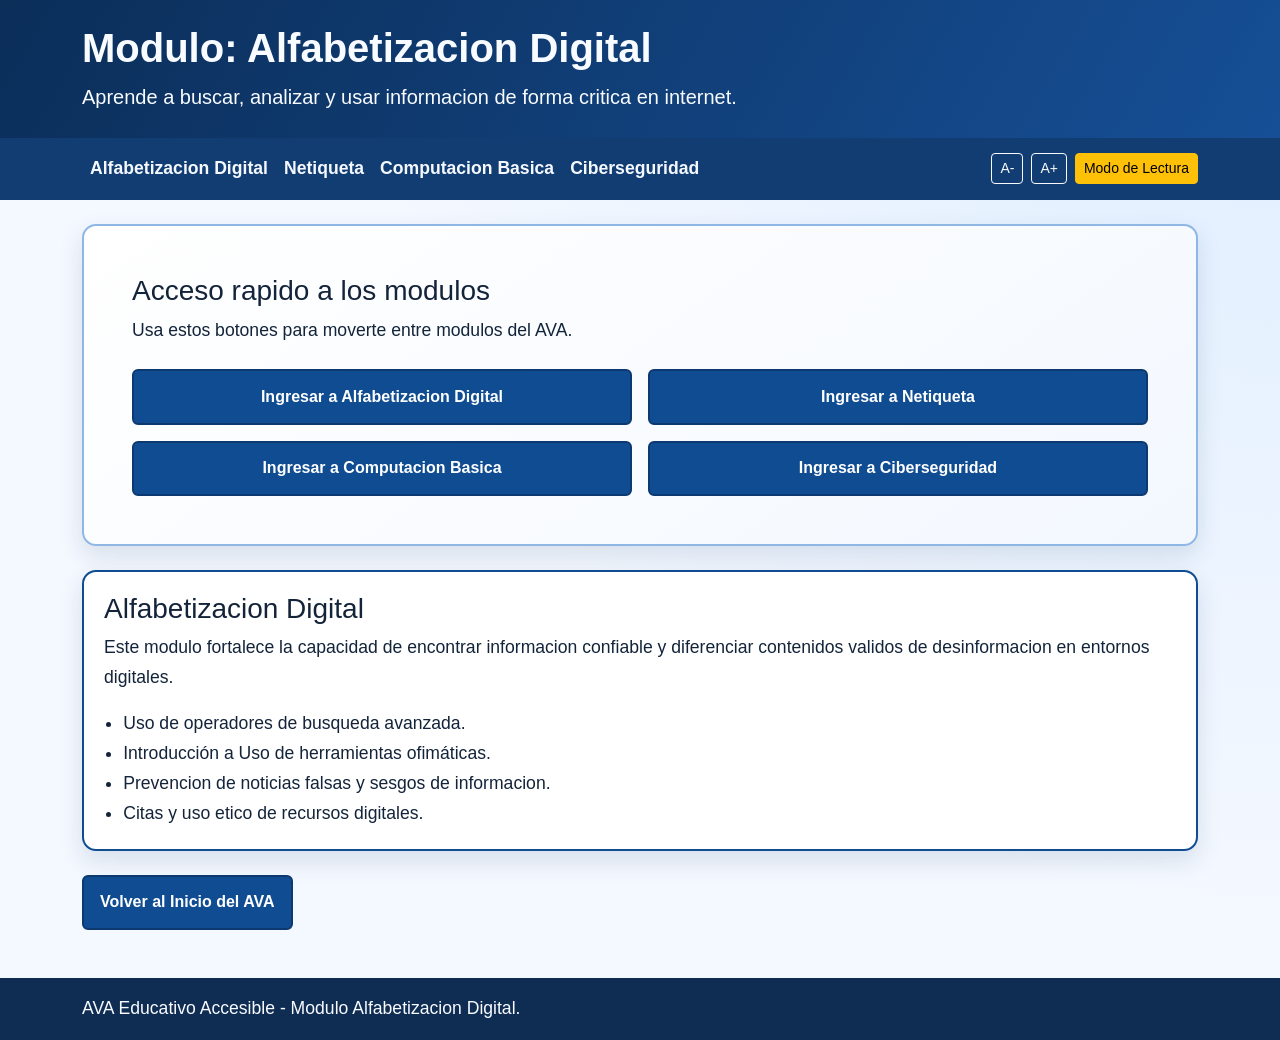
<file: alfabetizacion-digital/index.html>
<!DOCTYPE html>
<!--
  Modulo AVA: Alfabetizacion Digital
  Archivo: alfabetizacion-digital/index.html
  Objetivo:
  - Ofrecer una pagina dedicada al modulo con navegacion accesible.
  - Reutilizar los mismos botones de la web principal para coherencia de uso.
-->
<html lang="es">

<head>
    <meta charset="UTF-8" />
    <meta name="viewport" content="width=device-width, initial-scale=1.0" />
    <meta name="description" content="Modulo de Alfabetizacion Digital del AVA." />
    <title>AVA - Alfabetizacion Digital</title>

    <!-- Bootstrap para diseno responsivo -->
    <link href="https://cdn.jsdelivr.net/npm/bootstrap@5.3.3/dist/css/bootstrap.min.css" rel="stylesheet"
        integrity="sha384-QWTKZyjpPEjISv5WaRU9OFeRpok6YctnYmDr5pNlyT2bRjXh0JMhjY6hW+ALEwIH" crossorigin="anonymous" />

    <!-- PyScript para ejecutar script.py en navegador -->
    <link rel="stylesheet" href="https://pyscript.net/releases/2024.1.1/core.css" />
    <script type="module" src="https://pyscript.net/releases/2024.1.1/core.js"></script>

    <!-- Estilos globales compartidos del AVA -->
    <link rel="stylesheet" href="../style.css" />
</head>

<body>
    <!-- Acceso rapido por teclado al contenido principal -->
    <a class="skip-link" href="#contenido-principal">Saltar al contenido principal</a>

    <header class="site-header" role="banner" aria-label="Encabezado del modulo Alfabetizacion Digital">
        <div class="container py-4">
            <h1 class="display-6 fw-bold mb-2">Modulo: Alfabetizacion Digital</h1>
            <p class="lead mb-0">Aprende a buscar, analizar y usar informacion de forma critica en internet.</p>
        </div>
    </header>

    <!-- Misma navegacion de la website para consistencia -->
    <nav class="navbar navbar-expand-lg site-nav" role="navigation" aria-label="Navegacion principal de modulos">
        <div class="container">
            <button class="navbar-toggler" type="button" data-bs-toggle="collapse" data-bs-target="#menuAVA"
                aria-controls="menuAVA" aria-expanded="false" aria-label="Abrir o cerrar menu de navegacion">
                <span class="navbar-toggler-icon"></span>
            </button>

            <div class="collapse navbar-collapse" id="menuAVA">
                <ul class="navbar-nav me-auto mb-2 mb-lg-0" role="menubar" aria-label="Lista de modulos">
                    <li class="nav-item" role="none">
                        <a class="nav-link" role="menuitem" tabindex="0"
                            href="../alfabetizacion-digital/index.html">Alfabetizacion Digital</a>
                    </li>
                    <li class="nav-item" role="none">
                        <a class="nav-link" role="menuitem" tabindex="0" href="../netiqueta/index.html">Netiqueta</a>
                    </li>
                    <li class="nav-item" role="none">
                        <a class="nav-link" role="menuitem" tabindex="0"
                            href="../computacion-basica/index.html">Computacion Basica</a>
                    </li>
                    <li class="nav-item" role="none">
                        <a class="nav-link" role="menuitem" tabindex="0"
                            href="../ciberseguridad/index.html">Ciberseguridad</a>
                    </li>
                </ul>

                <!-- Mismos botones de accesibilidad del sitio principal -->
                <div class="d-flex gap-2 align-items-center" aria-label="Controles de accesibilidad">
                    <button id="btn-disminuir" class="btn btn-outline-light btn-sm" type="button" tabindex="0"
                        aria-label="Disminuir tamano de fuente">A-</button>
                    <button id="btn-aumentar" class="btn btn-outline-light btn-sm" type="button" tabindex="0"
                        aria-label="Aumentar tamano de fuente">A+</button>
                    <button id="btn-lectura" class="btn btn-warning btn-sm" type="button" tabindex="0"
                        aria-label="Activar o desactivar modo de lectura de alto contraste" aria-pressed="false">Modo de
                        Lectura</button>
                    <span id="estado-accesibilidad" class="visually-hidden" aria-live="polite"></span>
                </div>
            </div>
        </div>
    </nav>

    <main id="contenido-principal" class="container my-4" role="main" tabindex="-1">
        <!-- Panel de botones de acceso a modulos con el mismo estilo visual -->
        <section class="mb-4" aria-labelledby="titulo-menu-modulos" role="region">
            <div class="welcome-menu p-4 p-md-5">
                <h2 id="titulo-menu-modulos" class="h3 mb-2">Acceso rapido a los modulos</h2>
                <p class="mb-4">Usa estos botones para moverte entre modulos del AVA.</p>

                <div class="row g-3" role="list" aria-label="Botones de acceso a modulos del AVA">
                    <div class="col-12 col-md-6" role="listitem">
                        <a class="btn module-access-btn w-100" href="../alfabetizacion-digital/index.html"
                            aria-label="Abrir modulo Alfabetizacion Digital">Ingresar a Alfabetizacion Digital</a>
                    </div>
                    <div class="col-12 col-md-6" role="listitem">
                        <a class="btn module-access-btn w-100" href="../netiqueta/index.html"
                            aria-label="Abrir modulo Netiqueta">Ingresar a Netiqueta</a>
                    </div>
                    <div class="col-12 col-md-6" role="listitem">
                        <a class="btn module-access-btn w-100" href="../computacion-basica/index.html"
                            aria-label="Abrir modulo Computacion Basica">Ingresar a Computacion Basica</a>
                    </div>
                    <div class="col-12 col-md-6" role="listitem">
                        <a class="btn module-access-btn w-100" href="../ciberseguridad/index.html"
                            aria-label="Abrir modulo Ciberseguridad">Ingresar a Ciberseguridad</a>
                    </div>
                </div>
            </div>
        </section>

        <!-- Contenido central del modulo -->
        <section aria-labelledby="titulo-alfabetizacion" tabindex="0">
            <article class="module-card" role="article" aria-label="Contenido del modulo Alfabetizacion Digital">
                <h2 id="titulo-alfabetizacion" class="h3">Alfabetizacion Digital</h2>
                <p>
                    Este modulo fortalece la capacidad de encontrar informacion confiable y diferenciar
                    contenidos validos de desinformacion en entornos digitales.
                </p>
                <ul>
                    <li>Uso de operadores de busqueda avanzada.</li>
                    <li>Introducción a Uso de herramientas ofimáticas.</li>
                    <li>Prevencion de noticias falsas y sesgos de informacion.</li>
                    <li>Citas y uso etico de recursos digitales.</li>
                </ul>
            </article>
        </section>

        <div class="mt-4">
            <a class="btn module-access-btn" href="../AULA EDUCATIVA INTELIGENTE.html"
                aria-label="Volver al inicio del AVA">Volver al Inicio del AVA</a>
        </div>
    </main>

    <footer class="site-footer mt-5" role="contentinfo" aria-label="Pie de pagina del AVA">
        <div class="container py-3">
            <p class="mb-0">AVA Educativo Accesible - Modulo Alfabetizacion Digital.</p>
        </div>
    </footer>

    <script src="https://cdn.jsdelivr.net/npm/bootstrap@5.3.3/dist/js/bootstrap.bundle.min.js"
        integrity="sha384-YvpcrYf0tY3lHB60NNkmXc5s9fDVZLESaAA55NDzOxhy9GkcIdslK1eN7N6jIeHz"
        crossorigin="anonymous"></script>

    <!-- Reusa la misma logica Python de accesibilidad -->
    <script type="py" src="../script.py"></script>
</body>

</html>
</file>
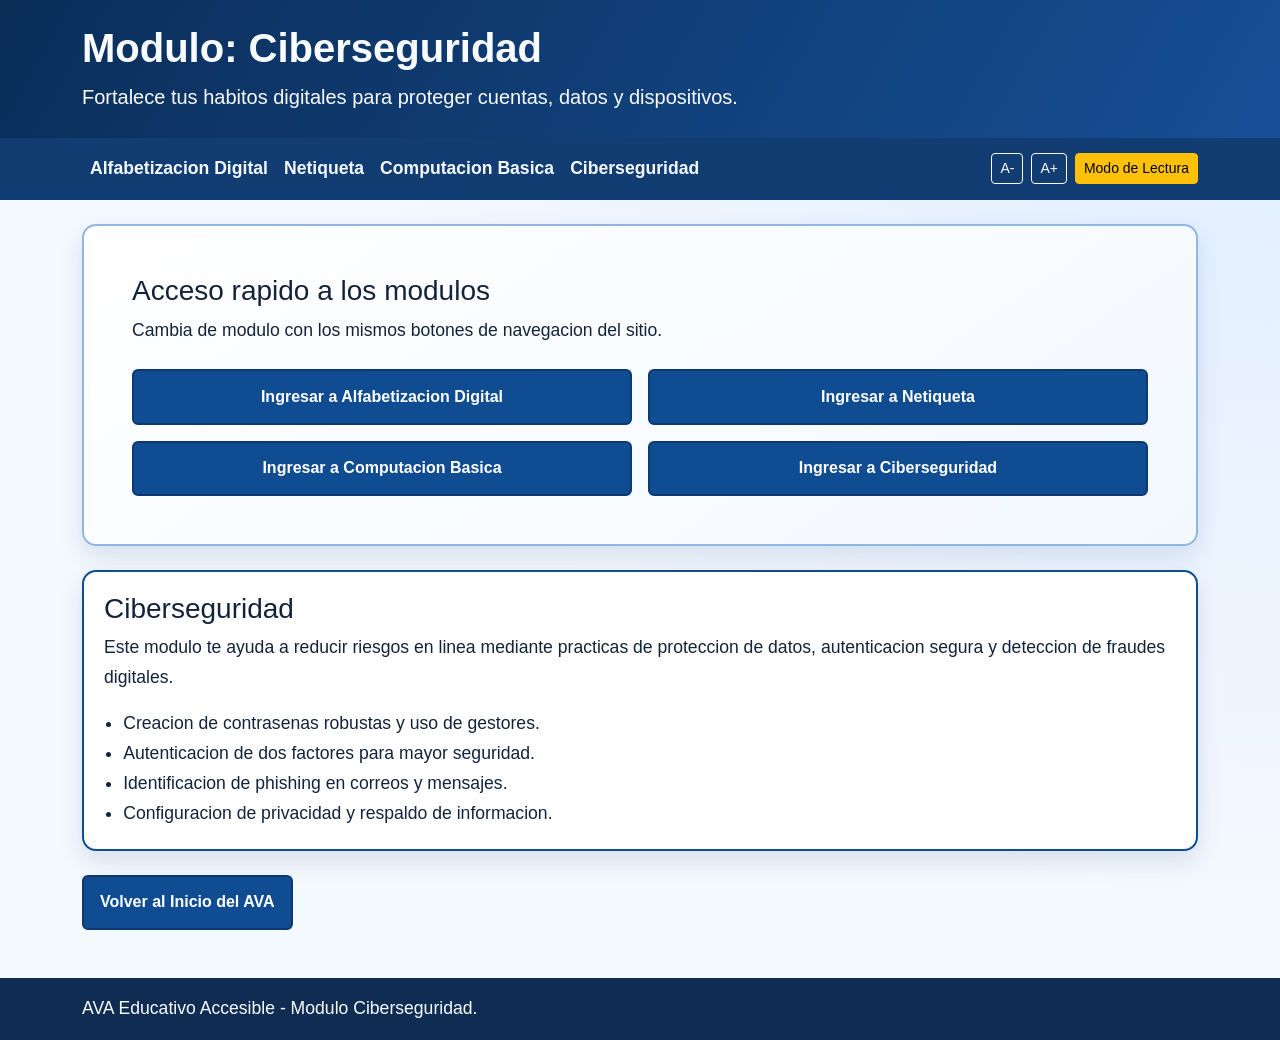
<file: ciberseguridad/index.html>
<!DOCTYPE html>
<!--
  Modulo AVA: Ciberseguridad
  Archivo: ciberseguridad/index.html
  Objetivo:
  - Brindar contenidos base para proteger datos y prevenir riesgos digitales.
  - Repetir la misma experiencia de botones y navegacion de la website.
-->
<html lang="es">

<head>
    <meta charset="UTF-8" />
    <meta name="viewport" content="width=device-width, initial-scale=1.0" />
    <meta name="description" content="Modulo de Ciberseguridad del AVA." />
    <title>AVA - Ciberseguridad</title>
    <link href="https://cdn.jsdelivr.net/npm/bootstrap@5.3.3/dist/css/bootstrap.min.css" rel="stylesheet"
        integrity="sha384-QWTKZyjpPEjISv5WaRU9OFeRpok6YctnYmDr5pNlyT2bRjXh0JMhjY6hW+ALEwIH" crossorigin="anonymous" />
    <link rel="stylesheet" href="https://pyscript.net/releases/2024.1.1/core.css" />
    <script type="module" src="https://pyscript.net/releases/2024.1.1/core.js"></script>
    <link rel="stylesheet" href="../style.css" />
</head>

<body>
    <a class="skip-link" href="#contenido-principal">Saltar al contenido principal</a>

    <header class="site-header" role="banner" aria-label="Encabezado del modulo Ciberseguridad">
        <div class="container py-4">
            <h1 class="display-6 fw-bold mb-2">Modulo: Ciberseguridad</h1>
            <p class="lead mb-0">Fortalece tus habitos digitales para proteger cuentas, datos y dispositivos.</p>
        </div>
    </header>

    <nav class="navbar navbar-expand-lg site-nav" role="navigation" aria-label="Navegacion principal de modulos">
        <div class="container">
            <button class="navbar-toggler" type="button" data-bs-toggle="collapse" data-bs-target="#menuAVA"
                aria-controls="menuAVA" aria-expanded="false" aria-label="Abrir o cerrar menu de navegacion">
                <span class="navbar-toggler-icon"></span>
            </button>

            <div class="collapse navbar-collapse" id="menuAVA">
                <ul class="navbar-nav me-auto mb-2 mb-lg-0" role="menubar" aria-label="Lista de modulos">
                    <li class="nav-item" role="none"><a class="nav-link" role="menuitem" tabindex="0"
                            href="../alfabetizacion-digital/index.html">Alfabetizacion Digital</a></li>
                    <li class="nav-item" role="none"><a class="nav-link" role="menuitem" tabindex="0"
                            href="../netiqueta/index.html">Netiqueta</a></li>
                    <li class="nav-item" role="none"><a class="nav-link" role="menuitem" tabindex="0"
                            href="../computacion-basica/index.html">Computacion Basica</a></li>
                    <li class="nav-item" role="none"><a class="nav-link" role="menuitem" tabindex="0"
                            href="../ciberseguridad/index.html">Ciberseguridad</a></li>
                </ul>

                <div class="d-flex gap-2 align-items-center" aria-label="Controles de accesibilidad">
                    <button id="btn-disminuir" class="btn btn-outline-light btn-sm" type="button" tabindex="0"
                        aria-label="Disminuir tamano de fuente">A-</button>
                    <button id="btn-aumentar" class="btn btn-outline-light btn-sm" type="button" tabindex="0"
                        aria-label="Aumentar tamano de fuente">A+</button>
                    <button id="btn-lectura" class="btn btn-warning btn-sm" type="button" tabindex="0"
                        aria-label="Activar o desactivar modo de lectura de alto contraste" aria-pressed="false">Modo de
                        Lectura</button>
                    <span id="estado-accesibilidad" class="visually-hidden" aria-live="polite"></span>
                </div>
            </div>
        </div>
    </nav>

    <main id="contenido-principal" class="container my-4" role="main" tabindex="-1">
        <section class="mb-4" aria-labelledby="titulo-menu-modulos" role="region">
            <div class="welcome-menu p-4 p-md-5">
                <h2 id="titulo-menu-modulos" class="h3 mb-2">Acceso rapido a los modulos</h2>
                <p class="mb-4">Cambia de modulo con los mismos botones de navegacion del sitio.</p>

                <div class="row g-3" role="list" aria-label="Botones de acceso a modulos del AVA">
                    <div class="col-12 col-md-6" role="listitem"><a class="btn module-access-btn w-100"
                            href="../alfabetizacion-digital/index.html"
                            aria-label="Abrir modulo Alfabetizacion Digital">Ingresar a Alfabetizacion Digital</a></div>
                    <div class="col-12 col-md-6" role="listitem"><a class="btn module-access-btn w-100"
                            href="../netiqueta/index.html" aria-label="Abrir modulo Netiqueta">Ingresar a Netiqueta</a>
                    </div>
                    <div class="col-12 col-md-6" role="listitem"><a class="btn module-access-btn w-100"
                            href="../computacion-basica/index.html"
                            aria-label="Abrir modulo Computacion Basica">Ingresar a Computacion Basica</a></div>
                    <div class="col-12 col-md-6" role="listitem"><a class="btn module-access-btn w-100"
                            href="../ciberseguridad/index.html" aria-label="Abrir modulo Ciberseguridad">Ingresar a
                            Ciberseguridad</a></div>
                </div>
            </div>
        </section>

        <section aria-labelledby="titulo-ciberseguridad" tabindex="0">
            <article class="module-card" role="article" aria-label="Contenido del modulo Ciberseguridad">
                <h2 id="titulo-ciberseguridad" class="h3">Ciberseguridad</h2>
                <p>
                    Este modulo te ayuda a reducir riesgos en linea mediante practicas de proteccion de datos,
                    autenticacion segura y deteccion de fraudes digitales.
                </p>
                <ul>
                    <li>Creacion de contrasenas robustas y uso de gestores.</li>
                    <li>Autenticacion de dos factores para mayor seguridad.</li>
                    <li>Identificacion de phishing en correos y mensajes.</li>
                    <li>Configuracion de privacidad y respaldo de informacion.</li>
                </ul>
            </article>
        </section>

        <div class="mt-4">
            <a class="btn module-access-btn" href="../AULA EDUCATIVA INTELIGENTE.html"
                aria-label="Volver al inicio del AVA">Volver al Inicio del AVA</a>
        </div>
    </main>

    <footer class="site-footer mt-5" role="contentinfo" aria-label="Pie de pagina del AVA">
        <div class="container py-3">
            <p class="mb-0">AVA Educativo Accesible - Modulo Ciberseguridad.</p>
        </div>
    </footer>

    <script src="https://cdn.jsdelivr.net/npm/bootstrap@5.3.3/dist/js/bootstrap.bundle.min.js"
        integrity="sha384-YvpcrYf0tY3lHB60NNkmXc5s9fDVZLESaAA55NDzOxhy9GkcIdslK1eN7N6jIeHz"
        crossorigin="anonymous"></script>
    <script type="py" src="../script.py"></script>
</body>

</html>
</file>
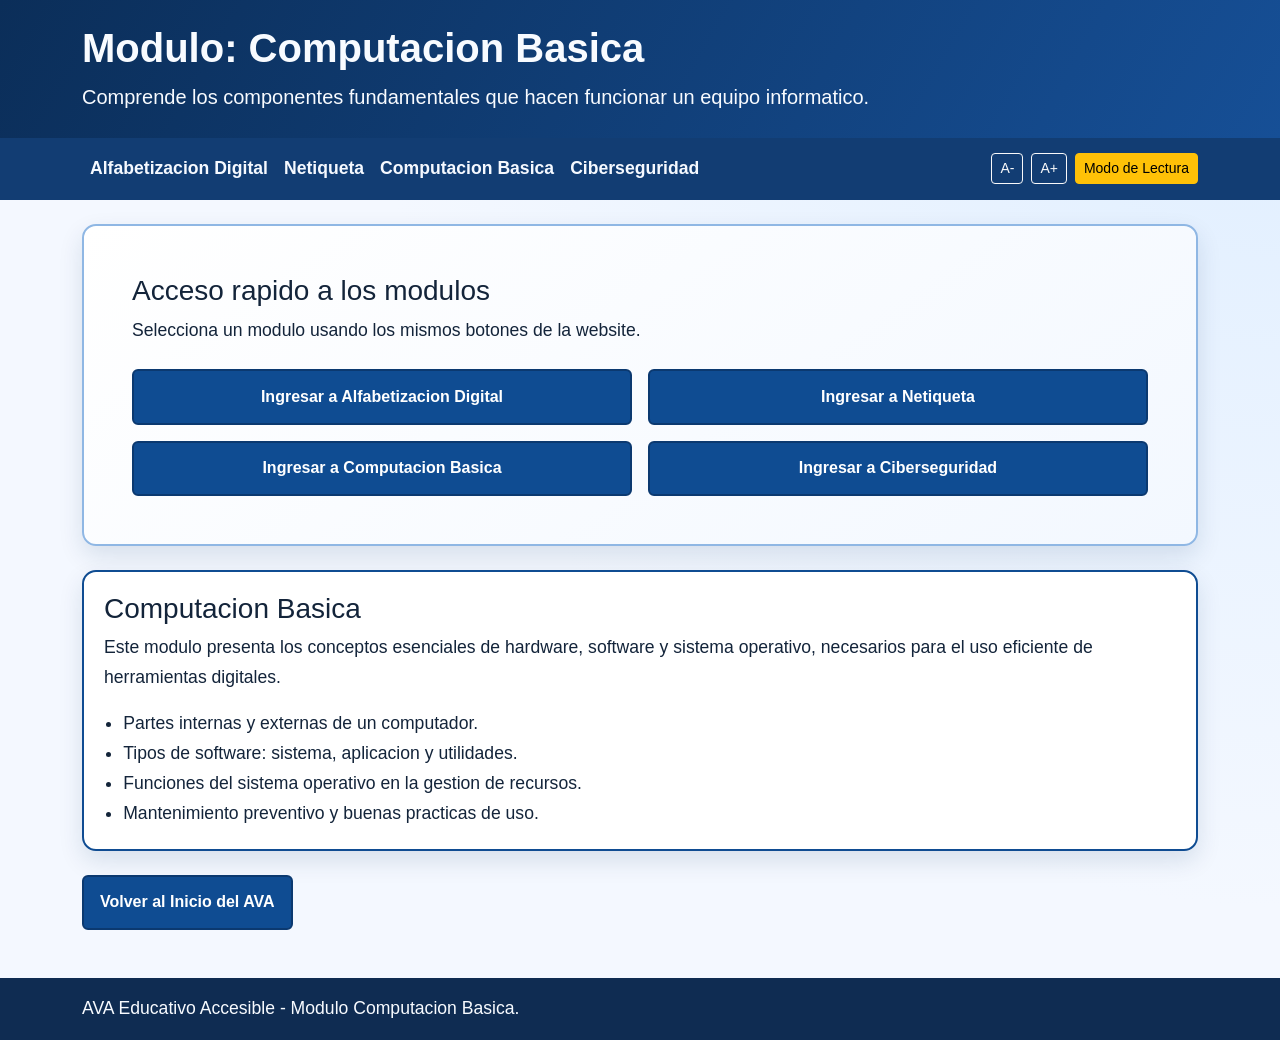
<file: computacion-basica/index.html>
<!DOCTYPE html>
<!--
  Modulo AVA: Computacion Basica
  Archivo: computacion-basica/index.html
  Objetivo:
  - Describir fundamentos de hardware, software y sistemas operativos.
  - Mantener misma navegacion y mismos botones del sitio principal.
-->
<html lang="es">

<head>
    <meta charset="UTF-8" />
    <meta name="viewport" content="width=device-width, initial-scale=1.0" />
    <meta name="description" content="Modulo de Computacion Basica del AVA." />
    <title>AVA - Computacion Basica</title>
    <link href="https://cdn.jsdelivr.net/npm/bootstrap@5.3.3/dist/css/bootstrap.min.css" rel="stylesheet"
        integrity="sha384-QWTKZyjpPEjISv5WaRU9OFeRpok6YctnYmDr5pNlyT2bRjXh0JMhjY6hW+ALEwIH" crossorigin="anonymous" />
    <link rel="stylesheet" href="https://pyscript.net/releases/2024.1.1/core.css" />
    <script type="module" src="https://pyscript.net/releases/2024.1.1/core.js"></script>
    <link rel="stylesheet" href="../style.css" />
</head>

<body>
    <a class="skip-link" href="#contenido-principal">Saltar al contenido principal</a>

    <header class="site-header" role="banner" aria-label="Encabezado del modulo Computacion Basica">
        <div class="container py-4">
            <h1 class="display-6 fw-bold mb-2">Modulo: Computacion Basica</h1>
            <p class="lead mb-0">Comprende los componentes fundamentales que hacen funcionar un equipo informatico.</p>
        </div>
    </header>

    <nav class="navbar navbar-expand-lg site-nav" role="navigation" aria-label="Navegacion principal de modulos">
        <div class="container">
            <button class="navbar-toggler" type="button" data-bs-toggle="collapse" data-bs-target="#menuAVA"
                aria-controls="menuAVA" aria-expanded="false" aria-label="Abrir o cerrar menu de navegacion">
                <span class="navbar-toggler-icon"></span>
            </button>

            <div class="collapse navbar-collapse" id="menuAVA">
                <ul class="navbar-nav me-auto mb-2 mb-lg-0" role="menubar" aria-label="Lista de modulos">
                    <li class="nav-item" role="none"><a class="nav-link" role="menuitem" tabindex="0"
                            href="../alfabetizacion-digital/index.html">Alfabetizacion Digital</a></li>
                    <li class="nav-item" role="none"><a class="nav-link" role="menuitem" tabindex="0"
                            href="../netiqueta/index.html">Netiqueta</a></li>
                    <li class="nav-item" role="none"><a class="nav-link" role="menuitem" tabindex="0"
                            href="../computacion-basica/index.html">Computacion Basica</a></li>
                    <li class="nav-item" role="none"><a class="nav-link" role="menuitem" tabindex="0"
                            href="../ciberseguridad/index.html">Ciberseguridad</a></li>
                </ul>

                <div class="d-flex gap-2 align-items-center" aria-label="Controles de accesibilidad">
                    <button id="btn-disminuir" class="btn btn-outline-light btn-sm" type="button" tabindex="0"
                        aria-label="Disminuir tamano de fuente">A-</button>
                    <button id="btn-aumentar" class="btn btn-outline-light btn-sm" type="button" tabindex="0"
                        aria-label="Aumentar tamano de fuente">A+</button>
                    <button id="btn-lectura" class="btn btn-warning btn-sm" type="button" tabindex="0"
                        aria-label="Activar o desactivar modo de lectura de alto contraste" aria-pressed="false">Modo de
                        Lectura</button>
                    <span id="estado-accesibilidad" class="visually-hidden" aria-live="polite"></span>
                </div>
            </div>
        </div>
    </nav>

    <main id="contenido-principal" class="container my-4" role="main" tabindex="-1">
        <section class="mb-4" aria-labelledby="titulo-menu-modulos" role="region">
            <div class="welcome-menu p-4 p-md-5">
                <h2 id="titulo-menu-modulos" class="h3 mb-2">Acceso rapido a los modulos</h2>
                <p class="mb-4">Selecciona un modulo usando los mismos botones de la website.</p>

                <div class="row g-3" role="list" aria-label="Botones de acceso a modulos del AVA">
                    <div class="col-12 col-md-6" role="listitem"><a class="btn module-access-btn w-100"
                            href="../alfabetizacion-digital/index.html"
                            aria-label="Abrir modulo Alfabetizacion Digital">Ingresar a Alfabetizacion Digital</a></div>
                    <div class="col-12 col-md-6" role="listitem"><a class="btn module-access-btn w-100"
                            href="../netiqueta/index.html" aria-label="Abrir modulo Netiqueta">Ingresar a Netiqueta</a>
                    </div>
                    <div class="col-12 col-md-6" role="listitem"><a class="btn module-access-btn w-100"
                            href="../computacion-basica/index.html"
                            aria-label="Abrir modulo Computacion Basica">Ingresar a Computacion Basica</a></div>
                    <div class="col-12 col-md-6" role="listitem"><a class="btn module-access-btn w-100"
                            href="../ciberseguridad/index.html" aria-label="Abrir modulo Ciberseguridad">Ingresar a
                            Ciberseguridad</a></div>
                </div>
            </div>
        </section>

        <section aria-labelledby="titulo-computacion" tabindex="0">
            <article class="module-card" role="article" aria-label="Contenido del modulo Computacion Basica">
                <h2 id="titulo-computacion" class="h3">Computacion Basica</h2>
                <p>
                    Este modulo presenta los conceptos esenciales de hardware, software y sistema operativo,
                    necesarios para el uso eficiente de herramientas digitales.
                </p>
                <ul>
                    <li>Partes internas y externas de un computador.</li>
                    <li>Tipos de software: sistema, aplicacion y utilidades.</li>
                    <li>Funciones del sistema operativo en la gestion de recursos.</li>
                    <li>Mantenimiento preventivo y buenas practicas de uso.</li>
                </ul>
            </article>
        </section>

        <div class="mt-4">
            <a class="btn module-access-btn" href="../AULA EDUCATIVA INTELIGENTE.html"
                aria-label="Volver al inicio del AVA">Volver al Inicio del AVA</a>
        </div>
    </main>

    <footer class="site-footer mt-5" role="contentinfo" aria-label="Pie de pagina del AVA">
        <div class="container py-3">
            <p class="mb-0">AVA Educativo Accesible - Modulo Computacion Basica.</p>
        </div>
    </footer>

    <script src="https://cdn.jsdelivr.net/npm/bootstrap@5.3.3/dist/js/bootstrap.bundle.min.js"
        integrity="sha384-YvpcrYf0tY3lHB60NNkmXc5s9fDVZLESaAA55NDzOxhy9GkcIdslK1eN7N6jIeHz"
        crossorigin="anonymous"></script>
    <script type="py" src="../script.py"></script>
</body>

</html>
</file>
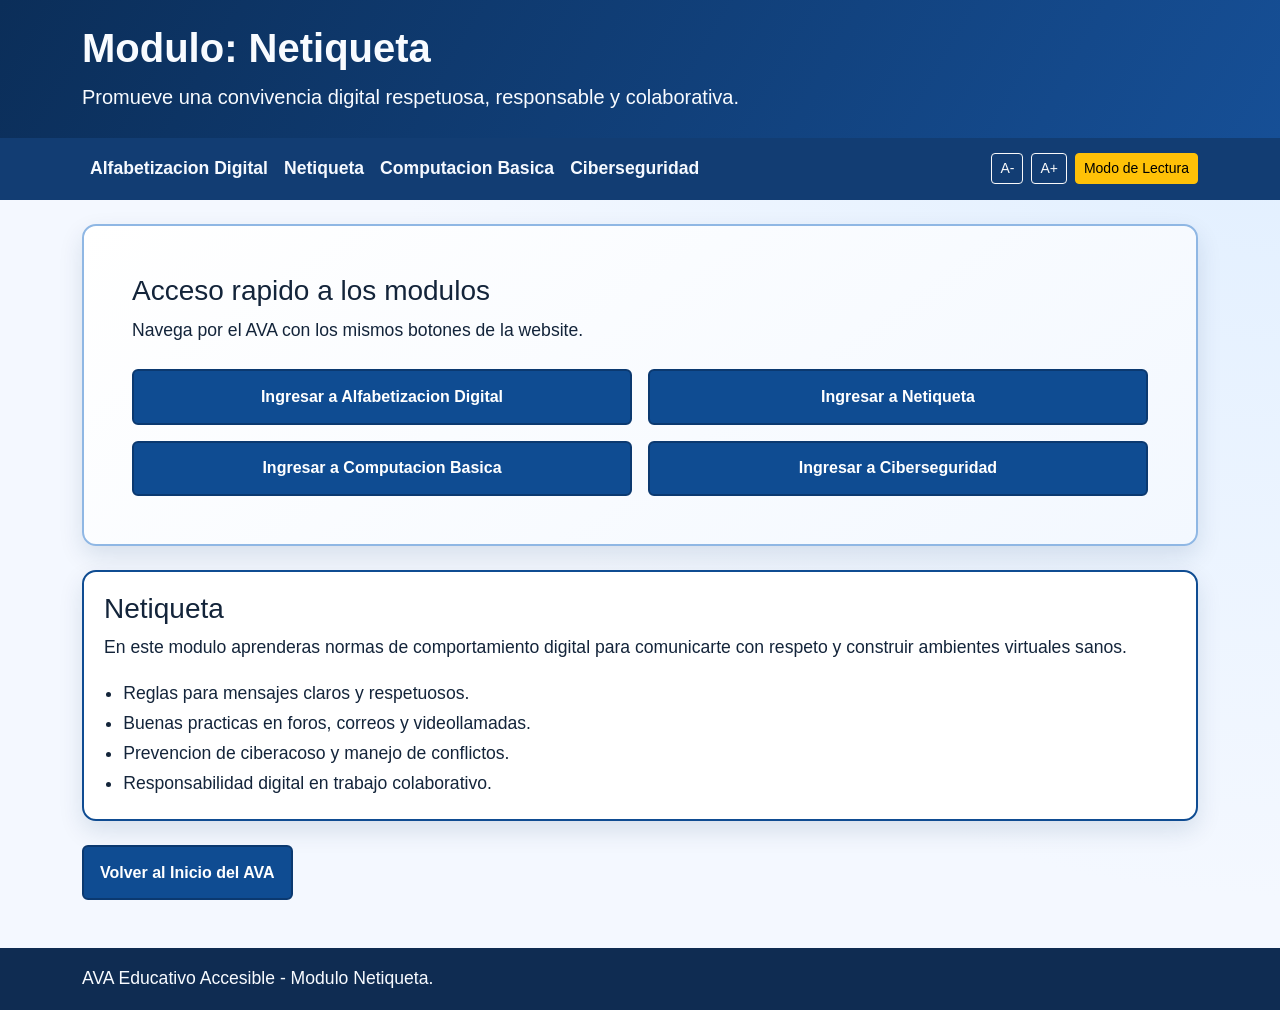
<file: netiqueta/index.html>
<!DOCTYPE html>
<!--
  Modulo AVA: Netiqueta
  Archivo: netiqueta/index.html
  Objetivo:
  - Entregar una pagina del modulo con navegacion accesible y coherente con la website.
-->
<html lang="es">

<head>
    <meta charset="UTF-8" />
    <meta name="viewport" content="width=device-width, initial-scale=1.0" />
    <meta name="description" content="Modulo de Netiqueta del AVA." />
    <title>AVA - Netiqueta</title>
    <link href="https://cdn.jsdelivr.net/npm/bootstrap@5.3.3/dist/css/bootstrap.min.css" rel="stylesheet"
        integrity="sha384-QWTKZyjpPEjISv5WaRU9OFeRpok6YctnYmDr5pNlyT2bRjXh0JMhjY6hW+ALEwIH" crossorigin="anonymous" />
    <link rel="stylesheet" href="https://pyscript.net/releases/2024.1.1/core.css" />
    <script type="module" src="https://pyscript.net/releases/2024.1.1/core.js"></script>
    <link rel="stylesheet" href="../style.css" />
</head>

<body>
    <a class="skip-link" href="#contenido-principal">Saltar al contenido principal</a>

    <header class="site-header" role="banner" aria-label="Encabezado del modulo Netiqueta">
        <div class="container py-4">
            <h1 class="display-6 fw-bold mb-2">Modulo: Netiqueta</h1>
            <p class="lead mb-0">Promueve una convivencia digital respetuosa, responsable y colaborativa.</p>
        </div>
    </header>

    <nav class="navbar navbar-expand-lg site-nav" role="navigation" aria-label="Navegacion principal de modulos">
        <div class="container">
            <button class="navbar-toggler" type="button" data-bs-toggle="collapse" data-bs-target="#menuAVA"
                aria-controls="menuAVA" aria-expanded="false" aria-label="Abrir o cerrar menu de navegacion">
                <span class="navbar-toggler-icon"></span>
            </button>

            <div class="collapse navbar-collapse" id="menuAVA">
                <ul class="navbar-nav me-auto mb-2 mb-lg-0" role="menubar" aria-label="Lista de modulos">
                    <li class="nav-item" role="none"><a class="nav-link" role="menuitem" tabindex="0"
                            href="../alfabetizacion-digital/index.html">Alfabetizacion Digital</a></li>
                    <li class="nav-item" role="none"><a class="nav-link" role="menuitem" tabindex="0"
                            href="../netiqueta/index.html">Netiqueta</a></li>
                    <li class="nav-item" role="none"><a class="nav-link" role="menuitem" tabindex="0"
                            href="../computacion-basica/index.html">Computacion Basica</a></li>
                    <li class="nav-item" role="none"><a class="nav-link" role="menuitem" tabindex="0"
                            href="../ciberseguridad/index.html">Ciberseguridad</a></li>
                </ul>

                <div class="d-flex gap-2 align-items-center" aria-label="Controles de accesibilidad">
                    <button id="btn-disminuir" class="btn btn-outline-light btn-sm" type="button" tabindex="0"
                        aria-label="Disminuir tamano de fuente">A-</button>
                    <button id="btn-aumentar" class="btn btn-outline-light btn-sm" type="button" tabindex="0"
                        aria-label="Aumentar tamano de fuente">A+</button>
                    <button id="btn-lectura" class="btn btn-warning btn-sm" type="button" tabindex="0"
                        aria-label="Activar o desactivar modo de lectura de alto contraste" aria-pressed="false">Modo de
                        Lectura</button>
                    <span id="estado-accesibilidad" class="visually-hidden" aria-live="polite"></span>
                </div>
            </div>
        </div>
    </nav>

    <main id="contenido-principal" class="container my-4" role="main" tabindex="-1">
        <section class="mb-4" aria-labelledby="titulo-menu-modulos" role="region">
            <div class="welcome-menu p-4 p-md-5">
                <h2 id="titulo-menu-modulos" class="h3 mb-2">Acceso rapido a los modulos</h2>
                <p class="mb-4">Navega por el AVA con los mismos botones de la website.</p>

                <div class="row g-3" role="list" aria-label="Botones de acceso a modulos del AVA">
                    <div class="col-12 col-md-6" role="listitem"><a class="btn module-access-btn w-100"
                            href="../alfabetizacion-digital/index.html"
                            aria-label="Abrir modulo Alfabetizacion Digital">Ingresar a Alfabetizacion Digital</a></div>
                    <div class="col-12 col-md-6" role="listitem"><a class="btn module-access-btn w-100"
                            href="../netiqueta/index.html" aria-label="Abrir modulo Netiqueta">Ingresar a Netiqueta</a>
                    </div>
                    <div class="col-12 col-md-6" role="listitem"><a class="btn module-access-btn w-100"
                            href="../computacion-basica/index.html"
                            aria-label="Abrir modulo Computacion Basica">Ingresar a Computacion Basica</a></div>
                    <div class="col-12 col-md-6" role="listitem"><a class="btn module-access-btn w-100"
                            href="../ciberseguridad/index.html" aria-label="Abrir modulo Ciberseguridad">Ingresar a
                            Ciberseguridad</a></div>
                </div>
            </div>
        </section>

        <section aria-labelledby="titulo-netiqueta" tabindex="0">
            <article class="module-card" role="article" aria-label="Contenido del modulo Netiqueta">
                <h2 id="titulo-netiqueta" class="h3">Netiqueta</h2>
                <p>
                    En este modulo aprenderas normas de comportamiento digital para comunicarte con respeto
                    y construir ambientes virtuales sanos.
                </p>
                <ul>
                    <li>Reglas para mensajes claros y respetuosos.</li>
                    <li>Buenas practicas en foros, correos y videollamadas.</li>
                    <li>Prevencion de ciberacoso y manejo de conflictos.</li>
                    <li>Responsabilidad digital en trabajo colaborativo.</li>
                </ul>
            </article>
        </section>

        <div class="mt-4">
            <a class="btn module-access-btn" href="../AULA EDUCATIVA INTELIGENTE.html"
                aria-label="Volver al inicio del AVA">Volver al Inicio del AVA</a>
        </div>
    </main>

    <footer class="site-footer mt-5" role="contentinfo" aria-label="Pie de pagina del AVA">
        <div class="container py-3">
            <p class="mb-0">AVA Educativo Accesible - Modulo Netiqueta.</p>
        </div>
    </footer>

    <script src="https://cdn.jsdelivr.net/npm/bootstrap@5.3.3/dist/js/bootstrap.bundle.min.js"
        integrity="sha384-YvpcrYf0tY3lHB60NNkmXc5s9fDVZLESaAA55NDzOxhy9GkcIdslK1eN7N6jIeHz"
        crossorigin="anonymous"></script>
    <script type="py" src="../script.py"></script>
</body>

</html>
</file>
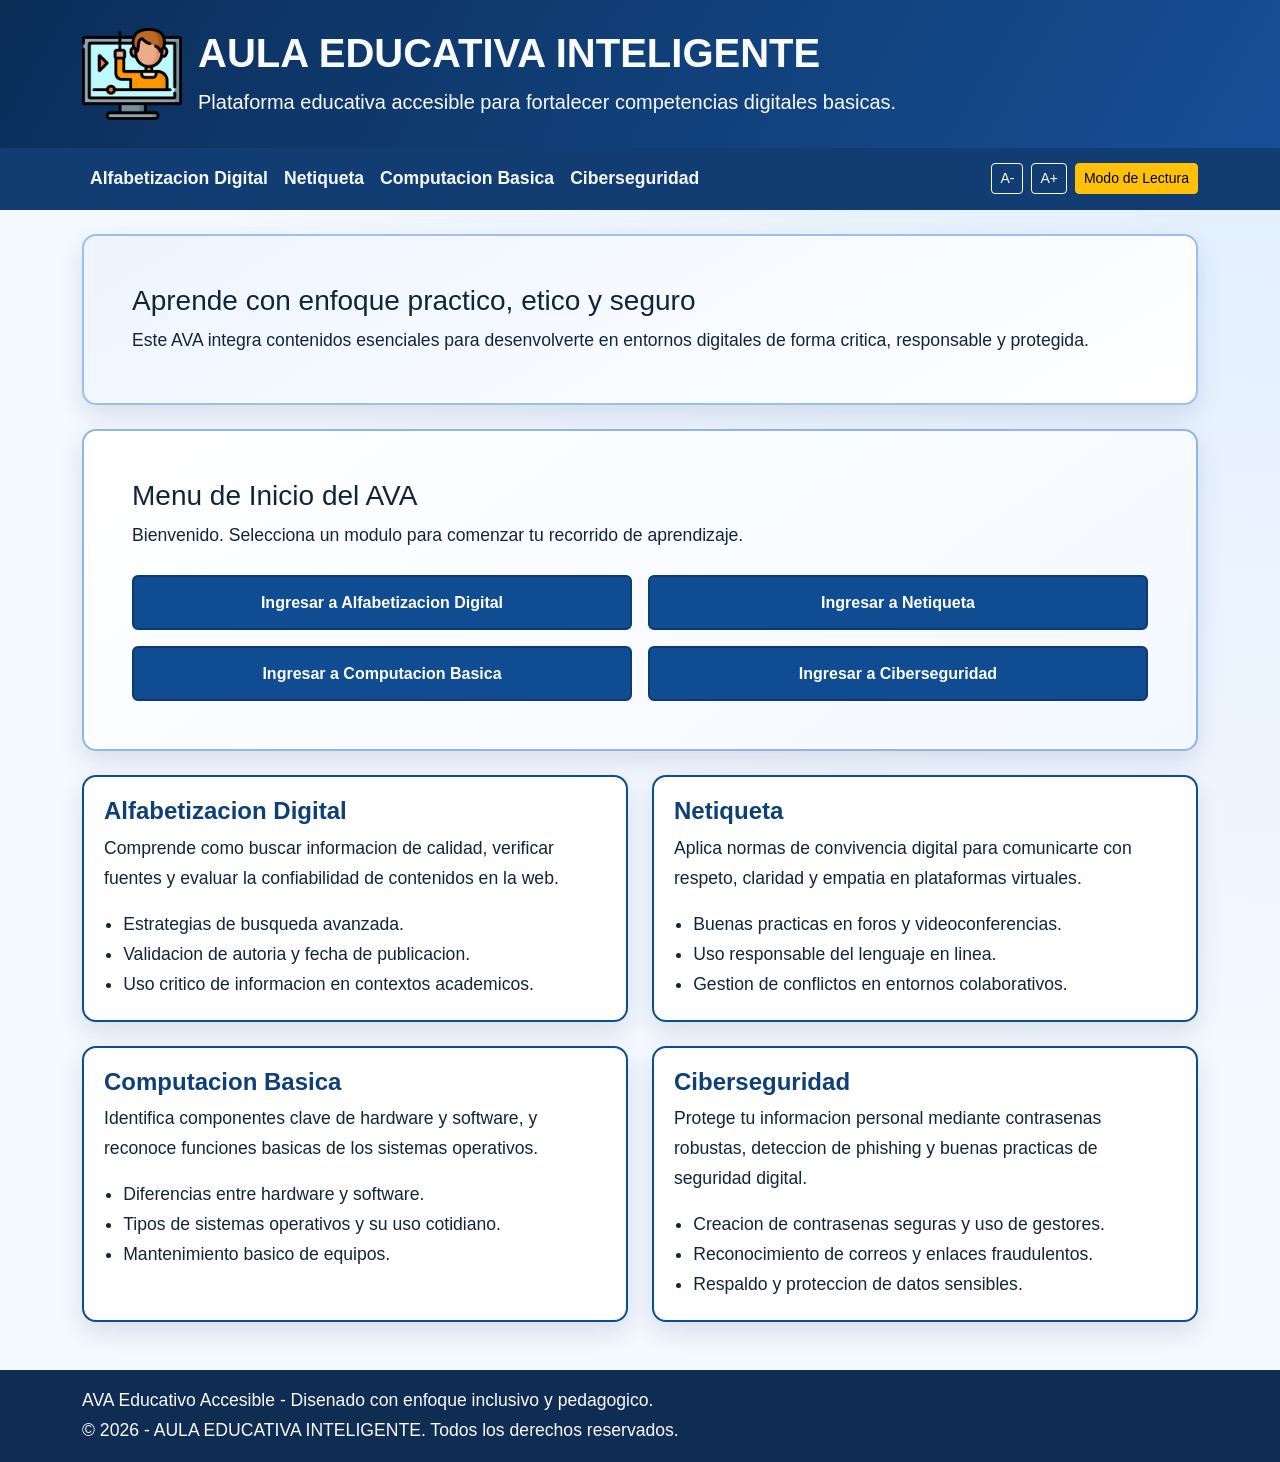
<file: AULA EDUCATIVA INTELIGENTE.html>
<!DOCTYPE html>
<!--
AVA - Ambiente Virtual de Aprendizaje

    Descripcion general:
- Define la estructura semantica principal del sitio (header, nav, main, section, footer).
- Incluye componentes accesibles con ARIA, navegacion por teclado y foco visible.
- Carga Bootstrap 5 para acelerar el diseno responsivo.
- Carga PyScript para ejecutar script.py en el navegador y aplicar mejoras de accesibilidad.
-->
<html lang="es">

<head>
    <meta charset="UTF-8" />
    <meta name="viewport" content="width=device-width, initial-scale=1.0" />
    <meta name="description"
        content="Ambiente Virtual de Aprendizaje con modulos de alfabetizacion digital, netiqueta, computacion basica y ciberseguridad." />
    <title>AULA EDUCATIVA INTELIGENTE</title>

    <!--
    Bootstrap 5:
        - Permite una maquetacion responsiva rapida con grid y utilidades.
        - Se combina con style.css para personalizar contraste, foco y apariencia.
    -->
    <link href="https://cdn.jsdelivr.net/npm/bootstrap@5.3.3/dist/css/bootstrap.min.css" rel="stylesheet"
        integrity="sha384-QWTKZyjpPEjISv5WaRU9OFeRpok6YctnYmDr5pNlyT2bRjXh0JMhjY6hW+ALEwIH" crossorigin="anonymous" />

    <!--
    PyScript (Python en navegador):
        - Necesario para ejecutar script.py desde Go Live sin backend adicional.
        - Habilita funciones de accesibilidad solicitadas con Python.
    -->
    <link rel="stylesheet" href="https://pyscript.net/releases/2024.1.1/core.css" />
    <script type="module" src="https://pyscript.net/releases/2024.1.1/core.js"></script>

    <!-- Hoja de estilos personalizada del proyecto -->
    <link rel="stylesheet" href="style.css" />
</head>


<body>
    <!--
    Enlace de salto (skip link):
        - Mejora accesibilidad para teclado y lectores de pantalla.
        - Permite saltar directamente al contenido principal.
    -->
    <a class="skip-link" href="#contenido-principal">Saltar al contenido principal</a>

    <!-- Encabezado semantico principal del AVA -->
    <header class="site-header" role="banner" aria-label="Encabezado principal del AVA">
        <div class="container py-4 d-flex align-items-center gap-3 flex-column flex-md-row text-center text-md-start">
            <img src="ICON_AVA.png" alt="Icono principal del AVA" width="100" height="100" class="flex-shrink-0"/>
            <div>
                <h1 class="display-6 fw-bold mb-2">AULA EDUCATIVA INTELIGENTE</h1>
                <p class="lead mb-0">
                    Plataforma educativa accesible para fortalecer competencias digitales basicas.
                </p>
            </div>
        </div>
    </header>

    <!--
    Barra de navegacion semantica:
        - role="navigation" y aria-label facilitan orientacion en lectores de pantalla.
        - Se agregan tabindex explicitos para reforzar recorrido por teclado.
    -->
    <nav class="navbar navbar-expand-lg site-nav" role="navigation" aria-label="Navegacion principal de modulos">
        <div class="container">
            <button class="navbar-toggler" type="button" data-bs-toggle="collapse" data-bs-target="#menuAVA"
                aria-controls="menuAVA" aria-expanded="false" aria-label="Abrir o cerrar menu de navegacion">
                <span class="navbar-toggler-icon"></span>

            </button>

            <div class="collapse navbar-collapse" id="menuAVA">
                <ul class="navbar-nav me-auto mb-2 mb-lg-0" role="menubar" aria-label="Lista de modulos">
                    <li class="nav-item" role="none">
                        <a class="nav-link" role="menuitem" tabindex="0"
                            href="alfabetizacion-digital/index.html">Alfabetizacion
                            Digital</a>
                    </li>
                    <li class="nav-item" role="none">
                        <a class="nav-link" role="menuitem" tabindex="0" href="netiqueta/index.html">Netiqueta</a>
                    </li>
                    <li class="nav-item" role="none">
                        <a class="nav-link" role="menuitem" tabindex="0"
                            href="computacion-basica/index.html">Computacion Basica</a>
                    </li>
                    <li class="nav-item" role="none">
                        <a class="nav-link" role="menuitem" tabindex="0"
                            href="ciberseguridad/index.html">Ciberseguridad</a>
                    </li>
                </ul>

                <!--
            Panel de accesibilidad:
            - Botones controlados por Python (script.py).
            - aria-live anuncia cambios en lectores de pantalla.
                -->
                <div class="d-flex gap-2 align-items-center" aria-label="Controles de accesibilidad">
                    <button id="btn-disminuir" class="btn btn-outline-light btn-sm" type="button" tabindex="0"
                        aria-label="Disminuir tamano de fuente">
                        A-
                    </button>
                    <button id="btn-aumentar" class="btn btn-outline-light btn-sm" type="button" tabindex="0"
                        aria-label="Aumentar tamaño de fuente">
                        A+
                    </button>
                    <button id="btn-lectura" class="btn btn-warning btn-sm" type="button" tabindex="0"
                        aria-label="Activar o desactivar modo de lectura de alto contraste" aria-pressed="false">
                        Modo de Lectura
                    </button>
                    <span id="estado-accesibilidad" class="visually-hidden" aria-live="polite"></span>
                </div>
            </div>
        </div>
    </nav>

    <!-- Contenido principal semantico -->
    <main id="contenido-principal" class="container my-4" role="main" tabindex="-1">
        <section class="mb-4" aria-label="Introduccion del AVA">
            <div class="hero-box p-4 p-md-5">
                <h2 class="h3">Aprende con enfoque practico, etico y seguro</h2>
                <p class="mb-0">
                    Este AVA integra contenidos esenciales para desenvolverte en entornos digitales de forma
                    critica, responsable y protegida.
                </p>
            </div>
        </section>

        <!--
        Menu de inicio de bienvenida:
            - Presenta una entrada clara al AVA con acceso directo a cada modulo.
            - Usa botones tipo enlace para mejorar orientacion del usuario.
            - Mantiene navegacion por teclado y etiquetas ARIA para lectores de pantalla.
        -->
        <section class="mb-4" aria-labelledby="titulo-menu-inicio" role="region">
            <div class="welcome-menu p-4 p-md-5">
                <h2 id="titulo-menu-inicio" class="h3 mb-2">Menu de Inicio del AVA</h2>
                <p class="mb-4">
                    Bienvenido. Selecciona un modulo para comenzar tu recorrido de aprendizaje.
                </p>

                <div class="row g-3" role="list" aria-label="Accesos directos a modulos de aprendizaje">
                    <div class="col-12 col-md-6" role="listitem">
                        <a class="btn module-access-btn w-100" href="alfabetizacion-digital/index.html" tabindex="0"
                            aria-label="Ir al modulo de Alfabetizacion Digital">
                            Ingresar a Alfabetizacion Digital
                        </a>
                    </div>
                    <div class="col-12 col-md-6" role="listitem">
                        <a class="btn module-access-btn w-100" href="netiqueta/index.html" tabindex="0"
                            aria-label="Ir al modulo de Netiqueta">
                            Ingresar a Netiqueta
                        </a>
                    </div>
                    <div class="col-12 col-md-6" role="listitem">
                        <a class="btn module-access-btn w-100" href="computacion-basica/index.html" tabindex="0"
                            aria-label="Ir al modulo de Computacion Basica">
                            Ingresar a Computacion Basica
                        </a>
                    </div>
                    <div class="col-12 col-md-6" role="listitem">
                        <a class="btn module-access-btn w-100" href="ciberseguridad/index.html" tabindex="0"
                            aria-label="Ir al modulo de Ciberseguridad">
                            Ingresar a Ciberseguridad
                        </a>
                    </div>
                </div>
            </div>
        </section>

        <!--
        Secciones de modulos:
        - Cada section usa aria-labelledby para asociar correctamente su titulo.
        - Cada tarjeta se disena con alto contraste y tipografia legible.
        -->
        <div class="row g-4">
            <section id="alfabetizacion" class="col-12 col-md-6" aria-labelledby="titulo-alfabetizacion" tabindex="0">
                <article class="module-card h-100" role="article" aria-label="Modulo Alfabetizacion Digital">
                    <h3 id="titulo-alfabetizacion" class="h4">Alfabetizacion Digital</h3>
                    <p>
                        Comprende como buscar informacion de calidad, verificar fuentes y evaluar la
                        confiabilidad de contenidos en la web.
                    </p>
                    <ul>
                        <li>Estrategias de busqueda avanzada.</li>
                        <li>Validacion de autoria y fecha de publicacion.</li>
                        <li>Uso critico de informacion en contextos academicos.</li>
                    </ul>
                </article>
            </section>

            <section id="netiqueta" class="col-12 col-md-6" aria-labelledby="titulo-netiqueta" tabindex="0">
                <article class="module-card h-100" role="article" aria-label="Modulo Netiqueta">
                    <h3 id="titulo-netiqueta" class="h4">Netiqueta</h3>
                    <p>
                        Aplica normas de convivencia digital para comunicarte con respeto, claridad y empatia
                        en plataformas virtuales.
                    </p>
                    <ul>
                        <li>Buenas practicas en foros y videoconferencias.</li>
                        <li>Uso responsable del lenguaje en linea.</li>
                        <li>Gestion de conflictos en entornos colaborativos.</li>
                    </ul>
                </article>
            </section>

            <section id="computacion" class="col-12 col-md-6" aria-labelledby="titulo-computacion" tabindex="0">
                <article class="module-card h-100" role="article" aria-label="Modulo Computacion Basica">
                    <h3 id="titulo-computacion" class="h4">Computacion Basica</h3>
                    <p>
                        Identifica componentes clave de hardware y software, y reconoce funciones basicas de
                        los sistemas operativos.
                    </p>
                    <ul>
                        <li>Diferencias entre hardware y software.</li>
                        <li>Tipos de sistemas operativos y su uso cotidiano.</li>
                        <li>Mantenimiento basico de equipos.</li>
                    </ul>
                </article>
            </section>

            <section id="ciberseguridad" class="col-12 col-md-6" aria-labelledby="titulo-ciberseguridad" tabindex="0">
                <article class="module-card h-100" role="article" aria-label="Modulo Ciberseguridad">
                    <h3 id="titulo-ciberseguridad" class="h4">Ciberseguridad</h3>
                    <p>
                        Protege tu informacion personal mediante contrasenas robustas, deteccion de phishing y
                        buenas practicas de seguridad digital.
                    </p>
                    <ul>
                        <li>Creacion de contrasenas seguras y uso de gestores.</li>
                        <li>Reconocimiento de correos y enlaces fraudulentos.</li>
                        <li>Respaldo y proteccion de datos sensibles.</li>
                    </ul>
                </article>
            </section>
        </div>
    </main>

    <!-- Pie de pagina semantico -->
    <footer class="site-footer mt-5" role="contentinfo" aria-label="Informacion institucional del AVA">
        <div class="container py-3">
            <p class="mb-0">AVA Educativo Accesible - Disenado con enfoque inclusivo y pedagogico.</p>
            <p class="mb-0">© 2026 - AULA EDUCATIVA INTELIGENTE. Todos los derechos reservados.</p>
        </div>
    </footer>

    <!--
        Script Bootstrap para menu colapsable en moviles.
        Importante para experiencia responsiva al usar navbar-expand-lg.
    -->
    <script src="https://cdn.jsdelivr.net/npm/bootstrap@5.3.3/dist/js/bootstrap.bundle.min.js"
        integrity="sha384-YvpcrYf0tY3lHB60NNkmXc5s9fDVZLESaAA55NDzOxhy9GkcIdslK1eN7N6jIeHz"
        crossorigin="anonymous"></script>

    <!--
    Script Python del proyecto:
        - Maneja incremento/decremento de fuente.
        - Activa/desactiva modo de lectura de alto contraste.
        - Persiste preferencias de accesibilidad en el navegador.
    -->
    <script type="py" src="script.py"></script>
</body>

</html>
</file>
<file: style.css>
/*
  AVA - Hoja de Cascada de estilos principal
  
  Objetivo:
  - Aplicar una interfaz moderna, legible y de alto contraste.
  - Definir estilos de foco visibles para navegacion por teclado.
  - Crear comportamiento responsivo para movil, tablet y escritorio.
  - Incluir modo de lectura con contraste reforzado.
*/

/*
  Variables globales:
  - Centralizan colores y tamanos para facilitar mantenimiento.
  - Se usan en modo normal y se sobreescriben en modo lectura.
*/
:root {
  --bg-main: #f4f8ff;
  --bg-panel: #ffffff;
  --bg-header: #0b2e59;
  --bg-nav: #123d73;
  --text-main: #13243a;
  --text-inverse: #f8fbff;
  --accent: #f9b233;
  --card-border: #0f4c92;
  --focus-ring: #ffbf47;
  --shadow-soft: 0 10px 24px rgba(11, 46, 89, 0.12);
  --radius-lg: 14px;
}

/*
  Base del documento:
  - Tipografia legible y alto interlineado para comprension.
  - Se usa clamp para respuesta fluida en distintos anchos.
*/
body {
  font-family: "Segoe UI", Tahoma, Geneva, Verdana, sans-serif;
  background: radial-gradient(circle at top right, #dfeeff, var(--bg-main) 55%);
  color: var(--text-main);
  font-size: clamp(1rem, 0.96rem + 0.2vw, 1.1rem);
  line-height: 1.7;
  transition: background-color 0.3s ease, color 0.3s ease, font-size 0.2s ease;
}

/*
  Skip link:
  - Inicialmente oculto para no interferir visualmente.
  - Se muestra cuando recibe foco por teclado.
*/
.skip-link {
  position: absolute;
  left: 0.75rem;
  top: -120px;
  background: #111111;
  color: #ffffff;
  padding: 0.7rem 1rem;
  z-index: 1000;
  border-radius: 0.45rem;
  text-decoration: none;
  font-weight: 700;
}

.skip-link:focus {
  top: 0.75rem;
}

/* Encabezado y navegacion principal */
.site-header {
  background: linear-gradient(120deg, #0b2e59, #164f96);
  color: var(--text-inverse);
  box-shadow: var(--shadow-soft);
}

.site-nav {
  background: var(--bg-nav);
}

.site-nav .nav-link {
  color: #f5f9ff;
  font-weight: 600;
}

.site-nav .nav-link:hover,
.site-nav .nav-link:focus-visible {
  color: #ffe3a3;
}

/*
  Caja introductoria principal:
  - Contraste fuerte y jerarquia visual para introducir el proposito del AVA.
*/
.hero-box {
  background: linear-gradient(150deg, #eef5ff, #ffffff);
  border: 2px solid #9cc0e9;
  border-radius: var(--radius-lg);
  box-shadow: var(--shadow-soft);
}

/*
  Menu de bienvenida:
  - Destaca los accesos directos a cada modulo desde el inicio.
  - Usa fondo claro y borde con buen contraste para separar visualmente la seccion.
*/
.welcome-menu {
  background: linear-gradient(145deg, #ffffff, #f3f8ff);
  border: 2px solid #8fb7e4;
  border-radius: var(--radius-lg);
  box-shadow: var(--shadow-soft);
}

/*
  Botones de acceso a modulos:
  - Botones grandes y legibles para facilitar uso en escritorio y movil.
  - Contraste alto para cumplir criterios de visibilidad.
*/
.module-access-btn {
  background: #0f4c92;
  color: #ffffff;
  border: 2px solid #0b3970;
  font-weight: 700;
  text-align: center;
  padding: 0.85rem 1rem;
}

.module-access-btn:hover,
.module-access-btn:focus-visible {
  background: #0c3f79;
  color: #ffffff;
  border-color: #072e59;
}

/* Tarjetas de modulos educativos */
.module-card {
  background: var(--bg-panel);
  border: 2px solid var(--card-border);
  border-radius: var(--radius-lg);
  padding: 1.25rem;
  box-shadow: var(--shadow-soft);
}

.module-card h3 {
  color: #0d3f78;
  font-weight: 800;
}

.module-card ul {
  padding-left: 1.2rem;
  margin-bottom: 0;
}

/* Pie de pagina */
.site-footer {
  background: #0f2c52;
  color: var(--text-inverse);
}

/*
  Selector de menu (navbar toggler):
  - Botón hamburguesa con color rojo sólido.
  - Se aplica al ícono y al borde del botón.
*/
.navbar-toggler {
  border-color: #ff0000;
}

.navbar-toggler-icon {
  background-image: url("data:image/svg+xml,%3csvg xmlns='http://www.w3.org/2000/svg' viewBox='0 0 30 30'%3e%3cpath stroke='%23ff0000' stroke-linecap='round' stroke-miterlimit='10' stroke-width='2' d='M4 7h22M4 15h22M4 23h22'/%3e%3c/svg%3e") !important;
}

.navbar-toggler:focus-visible {
  border-color: #ff0000;
  box-shadow: rgba(255, 0, 0, 0.5);
}

/*
  Foco visible universal:
  - Fundamental para WCAG 2.1 en navegacion por teclado.
  - Se aplica a enlaces, botones y elementos con tabindex.
*/
a:focus-visible,
button:focus-visible,
[tabindex="0"]:focus-visible {
  outline: 3px solid var(--focus-ring);
  outline-offset: 3px;
  border-radius: 6px;
}


/*
  Modo de lectura (alto contraste):
  - Se activa al agregar clase read-mode en body desde script.py.
  - Refuerza contraste para mejorar visibilidad y fatiga visual.
*/
body.read-mode {
  --bg-main: #020202;
  --bg-panel: #13131300;
  --bg-header: #0c0c0c;
  --bg-nav: #000000;
  --text-main: #f6f6f6;
  --text-inverse: #ffffff;
  --accent: #ffe35a;
  --card-border: #ffe35a;
  --focus-ring: #00e5ff;

  background: #000000;
  color: var(--text-main);
}

body.read-mode .site-header,
body.read-mode .site-nav,
body.read-mode .site-footer {
  background: #1c2507;
  color: var(--text-inverse);
}

body.read-mode .hero-box,
body.read-mode .welcome-menu,
body.read-mode .module-card {
  background: #0c0c0c;
  border-color: var(--card-border);
  color: var(--text-main);
  box-shadow: none;
}

body.read-mode .module-card h3,
body.read-mode .site-nav .nav-link {
  color: #fff8ba;
}

body.read-mode .module-access-btn {
  background: #1a1a1a;
  border-color: #fad106;
  color: #fff8ba;
}

body.read-mode .module-access-btn:hover,
body.read-mode .module-access-btn:focus-visible {
  background: #383636;
  color: #ffffff;
}

/*
  Ajustes responsivos:
  - En pantallas pequenas se optimiza legibilidad y area tactil.
*/
@media (max-width: 767.98px) {
  .site-header h1 {
    font-size: 1.45rem;
  }

  .site-header .lead {
    font-size: 0.98rem;
  }

  .module-card {
    padding: 1rem;
  }

  .welcome-menu {
    padding: 1rem;
  }

  .site-nav .btn {
    min-width: 4.2rem;
  }
}
</file>
